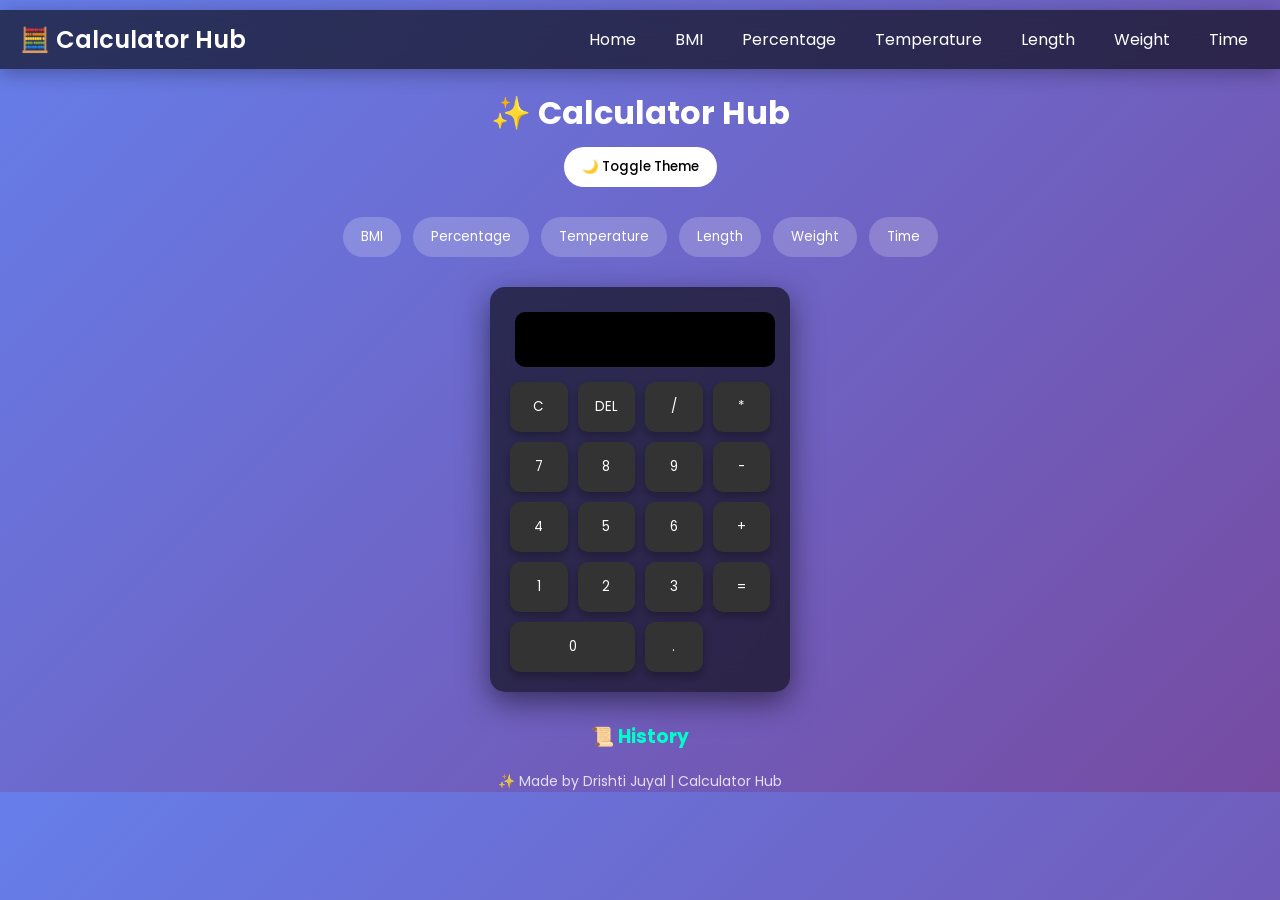
<file: index.html>
<!DOCTYPE html>
<html lang="en">
<head>
<meta charset="UTF-8">
<meta name="viewport" content="width=device-width, initial-scale=1.0">
<title>Calculator Hub</title>
<link rel="stylesheet" href="style.css">
</head>

<body>

<!-- 🌌 Stars -->
<div class="stars"></div>

<!-- 🍔 NAVBAR -->
<nav class="navbar">
  <h2>🧮 Calculator Hub</h2>

  <div class="hamburger" onclick="toggleMenu()">☰</div>

  <ul id="navLinks">
    <li><a href="index.html">Home</a></li>
    <li><a href="bmi.html">BMI</a></li>
    <li><a href="percentage.html">Percentage</a></li>
    <li><a href="temperature.html">Temperature</a></li>
    <li><a href="length.html">Length</a></li>
    <li><a href="weight.html">Weight</a></li>
    <li><a href="time.html">Time</a></li>
  </ul>
</nav>

<h1>✨ Calculator Hub</h1>

<button class="toggle-btn" onclick="toggleTheme()">🌙 Toggle Theme</button>

<!-- 🔘 QUICK ACCESS -->
<div class="container">
<a href="bmi.html"><button>BMI</button></a>
<a href="percentage.html"><button>Percentage</button></a>
<a href="temperature.html"><button>Temperature</button></a>
<a href="length.html"><button>Length</button></a>
<a href="weight.html"><button>Weight</button></a>
<a href="time.html"><button>Time</button></a>
</div>

<!-- 🧮 CALCULATOR -->
<div class="calculator">

<input type="text" id="display" disabled>

<div class="buttons">
<button onclick="clearDisplay()">C</button>
<button onclick="deleteLast()">DEL</button>
<button onclick="appendValue('/')">/</button>
<button onclick="appendValue('*')">*</button>

<button onclick="appendValue('7')">7</button>
<button onclick="appendValue('8')">8</button>
<button onclick="appendValue('9')">9</button>
<button onclick="appendValue('-')">-</button>

<button onclick="appendValue('4')">4</button>
<button onclick="appendValue('5')">5</button>
<button onclick="appendValue('6')">6</button>
<button onclick="appendValue('+')">+</button>

<button onclick="appendValue('1')">1</button>
<button onclick="appendValue('2')">2</button>
<button onclick="appendValue('3')">3</button>
<button onclick="calculate()">=</button>

<button onclick="appendValue('0')" class="zero">0</button>
<button onclick="appendValue('.')">.</button>
</div>

</div>

<!-- 📜 HISTORY -->
<div class="history">
<h3>📜 History</h3>
<ul id="historyList"></ul>
</div>

<!-- 🔊 SOUND -->
<audio id="clickSound" src="https://www.soundjay.com/buttons/button-16.mp3"></audio>

<!-- 🧾 FOOTER -->
<footer>
<p>✨ Made by Drishti Juyal | Calculator Hub</p>
</footer>

<script src="script.js"></script>

</body>
</html>
</file>
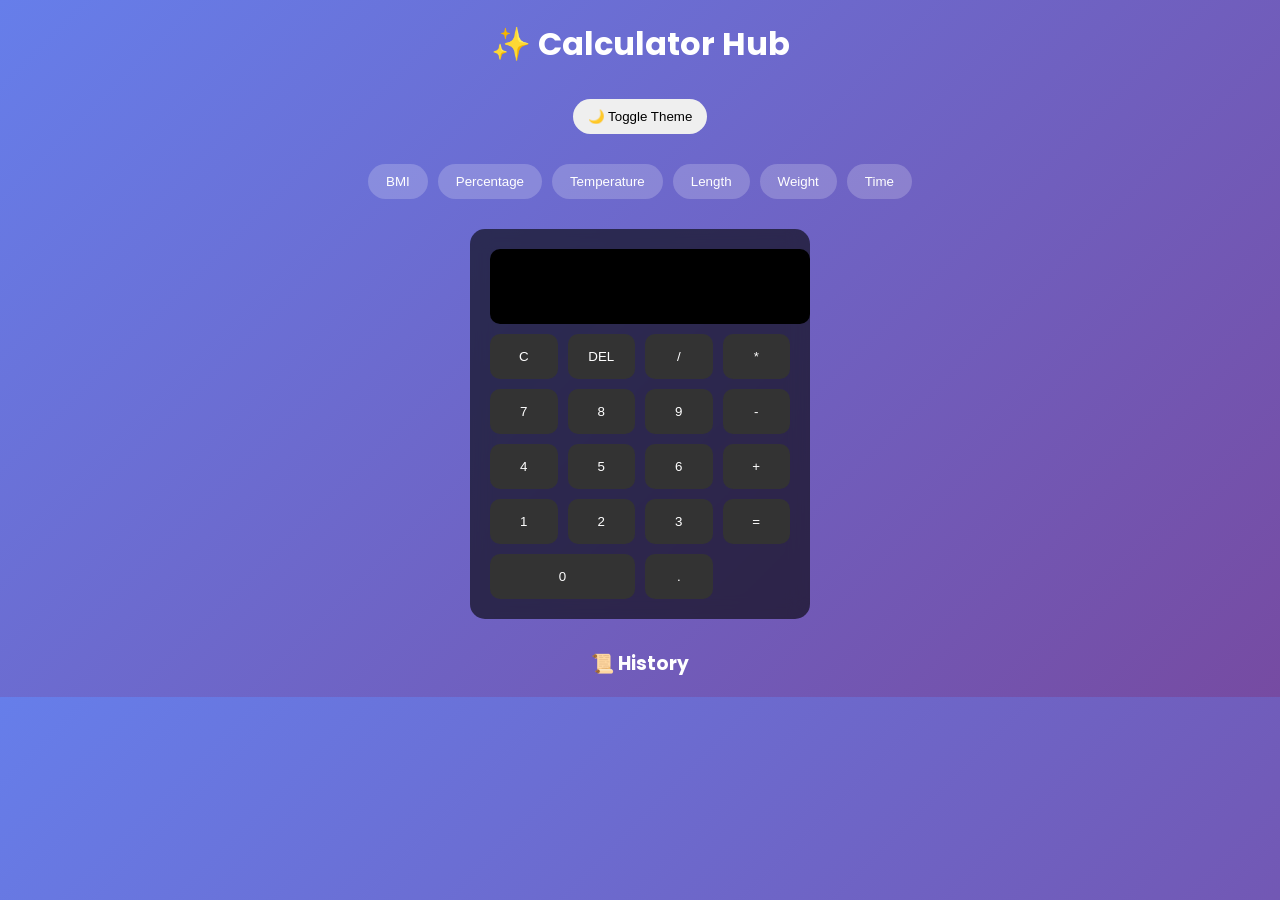
<file: basic calculator/index.html>
<!DOCTYPE html>
<html lang="en">
<head>
<meta charset="UTF-8">
<title>Calculator Hub</title>
<link rel="stylesheet" href="style.css">
</head>

<body>
<div class="stars"></div>
<h1>✨ Calculator Hub</h1>

<button class="toggle-btn" onclick="toggleTheme()">🌙 Toggle Theme</button>

<div class="container">
<a href="bmi.html"><button>BMI</button></a>
<a href="percentage.html"><button>Percentage</button></a>
<a href="temperature.html"><button>Temperature</button></a>
<a href="length.html"><button>Length</button></a>
<a href="weight.html"><button>Weight</button></a>
<a href="time.html"><button>Time</button></a>
</div>

<div class="calculator">

<input type="text" id="display" disabled>

<div class="buttons">
<button onclick="clearDisplay()">C</button>
<button onclick="deleteLast()">DEL</button>
<button onclick="appendValue('/')">/</button>
<button onclick="appendValue('*')">*</button>

<button onclick="appendValue('7')">7</button>
<button onclick="appendValue('8')">8</button>
<button onclick="appendValue('9')">9</button>
<button onclick="appendValue('-')">-</button>

<button onclick="appendValue('4')">4</button>
<button onclick="appendValue('5')">5</button>
<button onclick="appendValue('6')">6</button>
<button onclick="appendValue('+')">+</button>

<button onclick="appendValue('1')">1</button>
<button onclick="appendValue('2')">2</button>
<button onclick="appendValue('3')">3</button>
<button onclick="calculate()">=</button>

<button onclick="appendValue('0')" class="zero">0</button>
<button onclick="appendValue('.')">.</button>
</div>

</div>

<div class="history">
<h3>📜 History</h3>
<ul id="historyList"></ul>
</div>

<audio id="clickSound" src="https://www.soundjay.com/buttons/button-16.mp3"></audio>

<script src="script.js"></script>

</body>
</html>
</file>
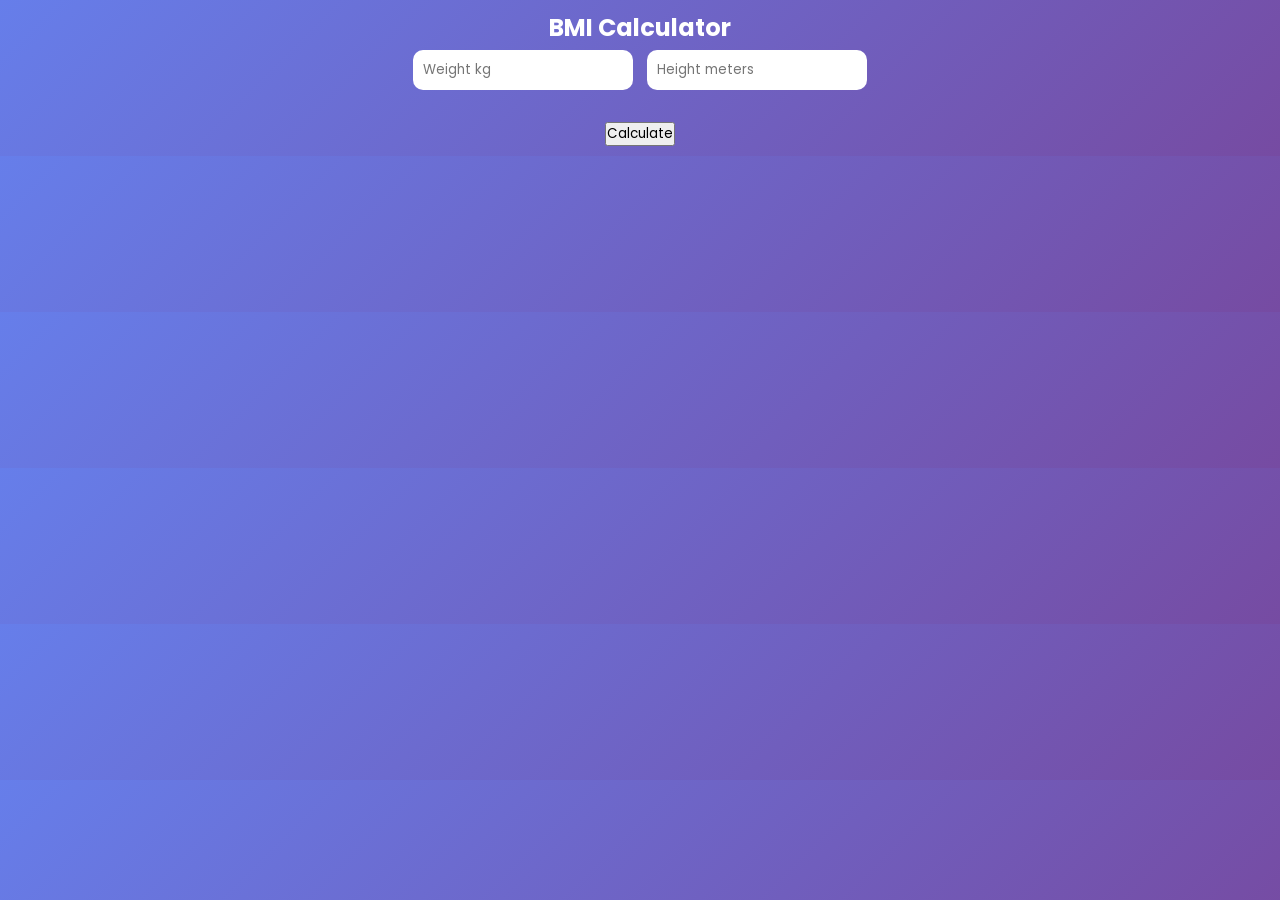
<file: bmi.html>
<!DOCTYPE html>
<html>
<head>
<title>BMI Calculator</title>
<link rel="stylesheet" href="style.css">
</head>

<body>

<h2>BMI Calculator</h2>

<input id="weight" placeholder="Weight kg">
<input id="height" placeholder="Height meters">

<br><br>

<button onclick="bmi()">Calculate</button>

<h3 id="result"></h3>

<script>

function bmi(){
let w=weight.value
let h=height.value
let b=w/(h*h)

result.innerHTML="BMI = "+b.toFixed(2)
}

</script>

</body>
</html>
</file>
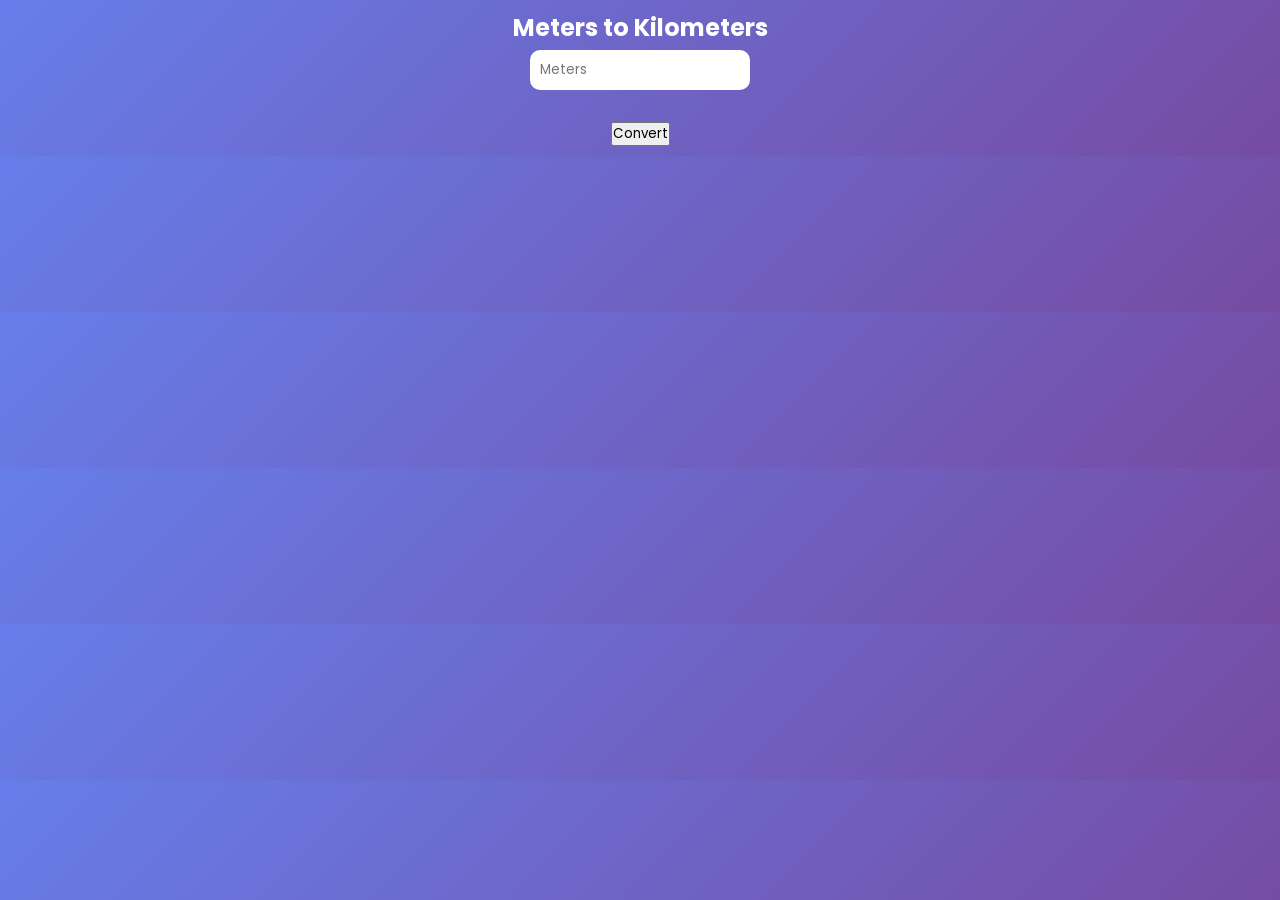
<file: length.html>
<!DOCTYPE html>
<html>
<head>
<title>Length Converter</title>
<link rel="stylesheet" href="style.css">
</head>

<body>

<h2>Meters to Kilometers</h2>

<input id="meter" placeholder="Meters">

<br><br>

<button onclick="convert()">Convert</button>

<h3 id="result"></h3>

<script>

function convert(){

let m=meter.value
let km=m/1000

result.innerHTML="Kilometers = "+km

}

</script>

</body>
</html>
</file>
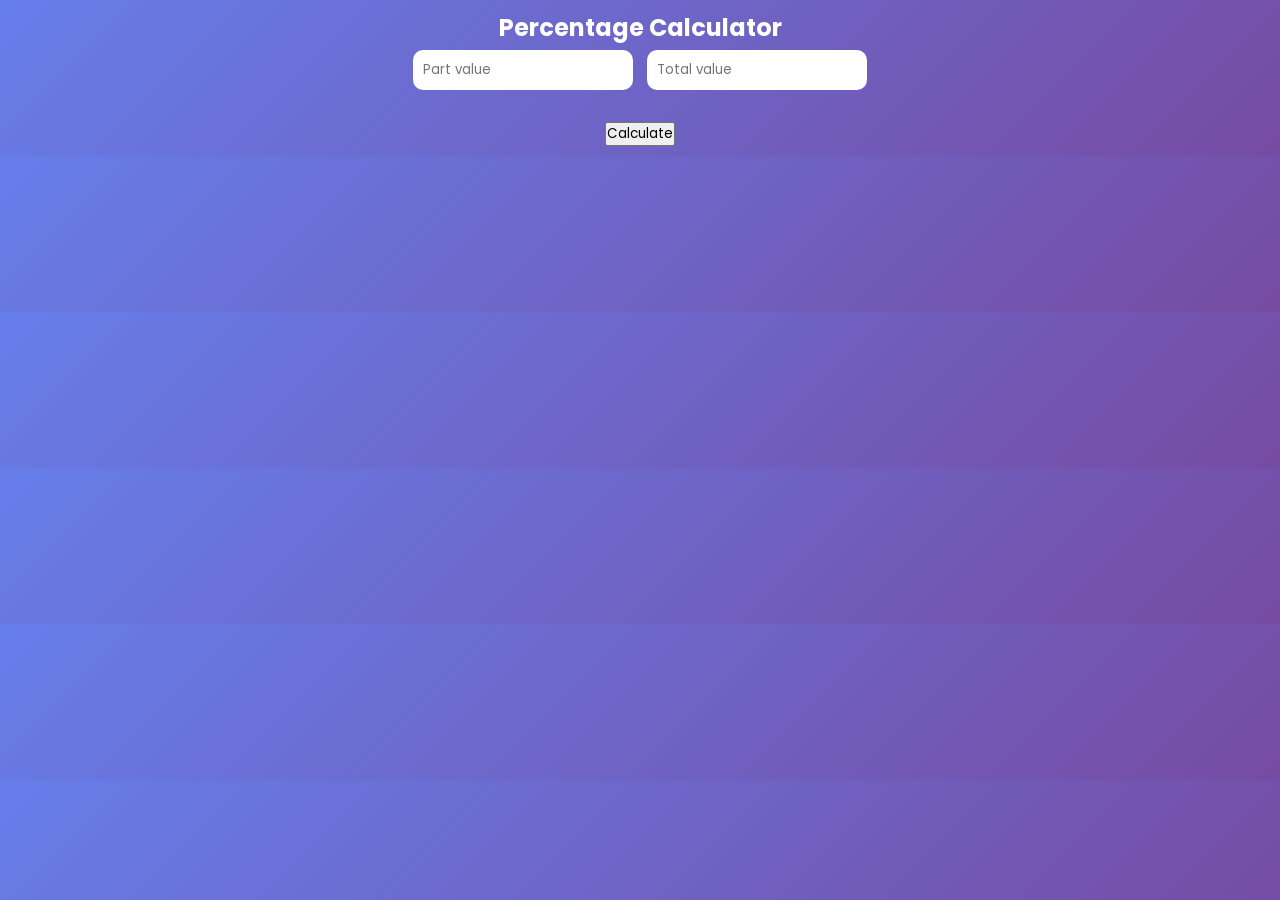
<file: percentage.html>
<!DOCTYPE html>
<html>
<head>
<title>Percentage Calculator</title>
<link rel="stylesheet" href="style.css">
</head>

<body>

<h2>Percentage Calculator</h2>

<input id="part" placeholder="Part value">
<input id="total" placeholder="Total value">

<br><br>

<button onclick="calc()">Calculate</button>

<h3 id="result"></h3>

<script>

function calc(){
let p=part.value
let t=total.value

let per=(p/t)*100

result.innerHTML="Percentage = "+per+"%"
}

</script>

</body>
</html>
</file>
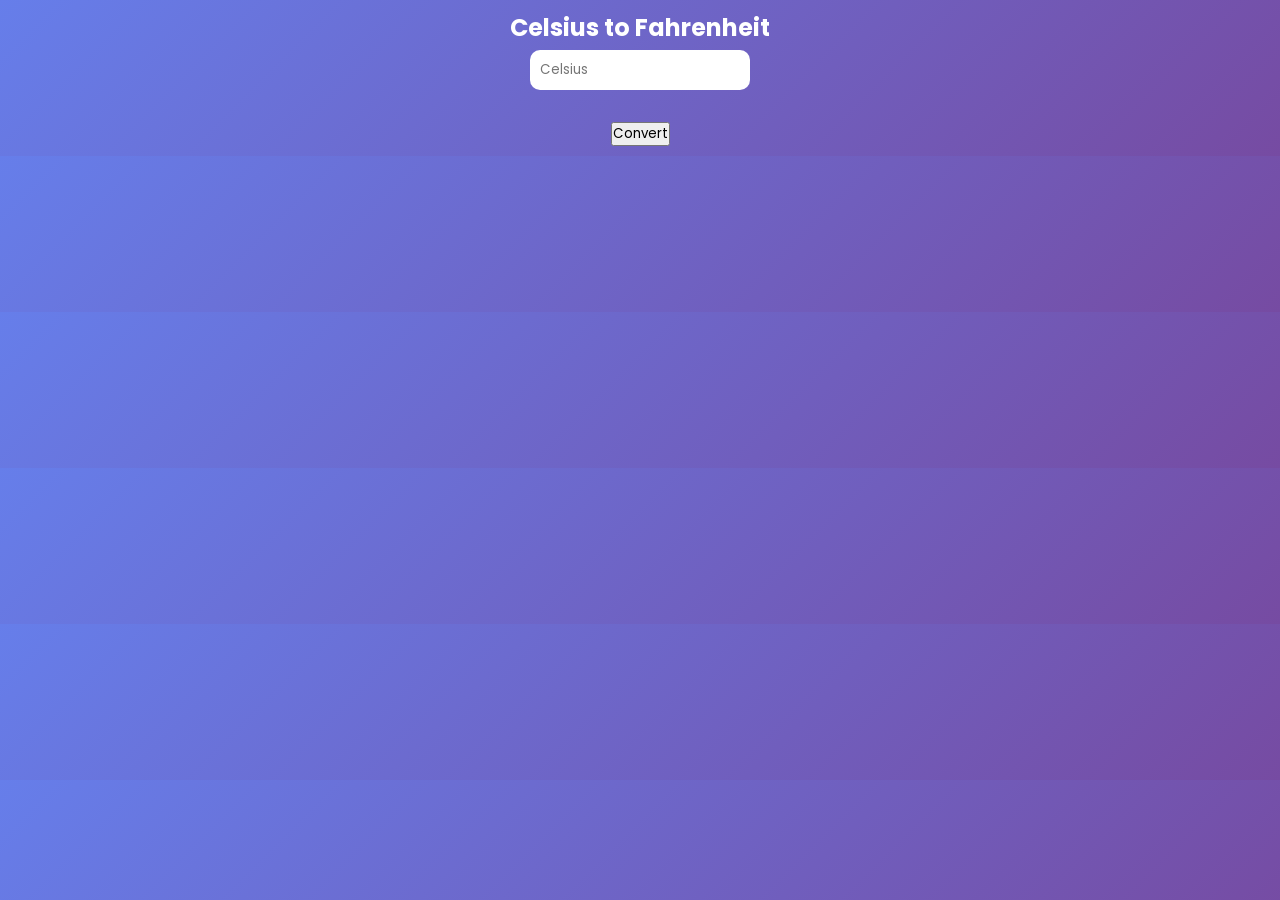
<file: temperature.html>
<!DOCTYPE html>
<html>
<head>
<title>Temperature Converter</title>
<link rel="stylesheet" href="style.css">
</head>

<body>

<h2>Celsius to Fahrenheit</h2>

<input id="temp" placeholder="Celsius">

<br><br>

<button onclick="convert()">Convert</button>

<h3 id="result"></h3>

<script>

function convert(){

let c=temp.value
let f=(c*9/5)+32

result.innerHTML="Fahrenheit = "+f

}

</script>

</body>
</html>
</file>
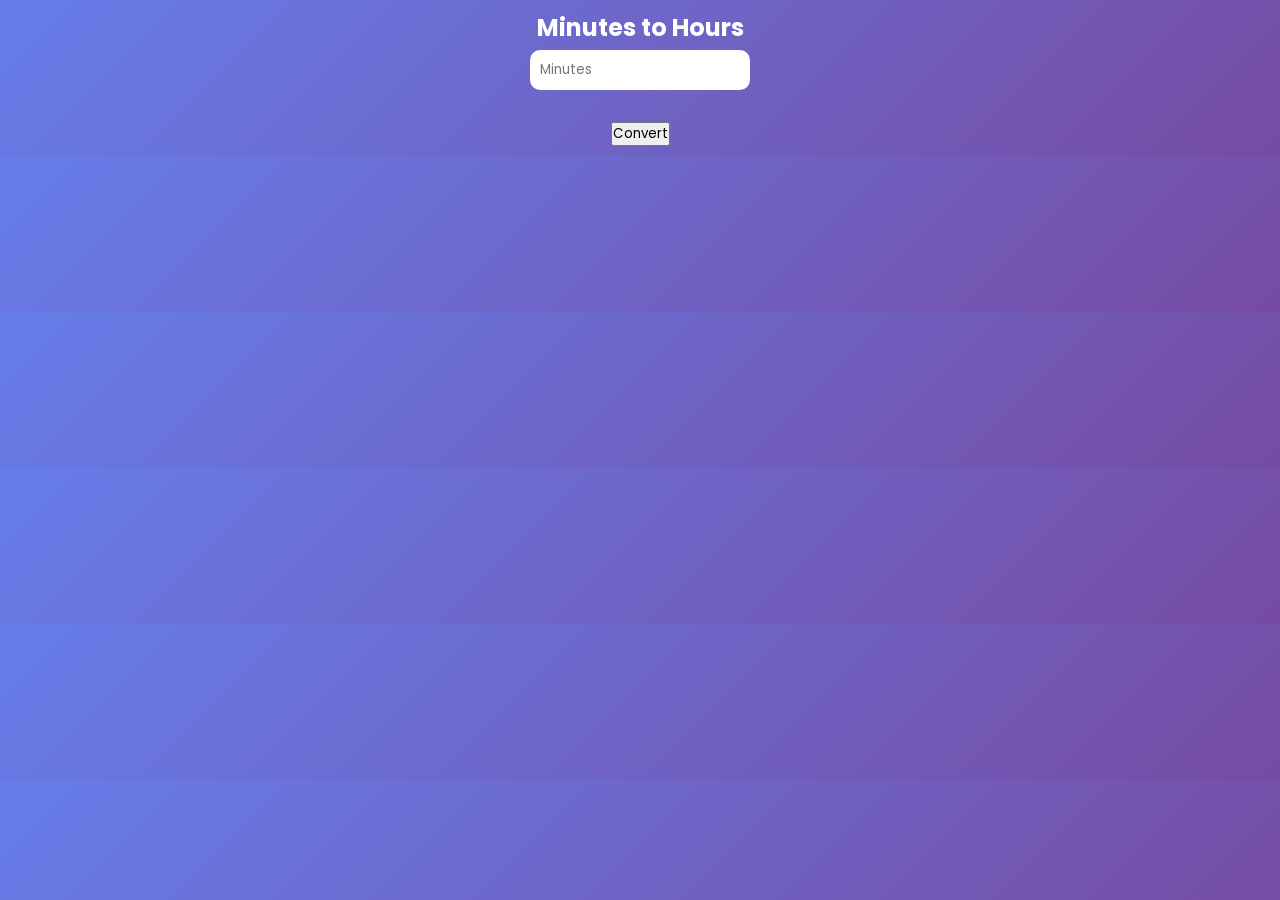
<file: time.html>
<!DOCTYPE html>
<html>
<head>
<title>Time Converter</title>
<link rel="stylesheet" href="style.css">
</head>

<body>

<h2>Minutes to Hours</h2>

<input id="min" placeholder="Minutes">

<br><br>

<button onclick="convert()">Convert</button>

<h3 id="result"></h3>

<script>

function convert(){

let m=min.value
let h=m/60

result.innerHTML="Hours = "+h

}

</script>

</body>
</html>
</file>
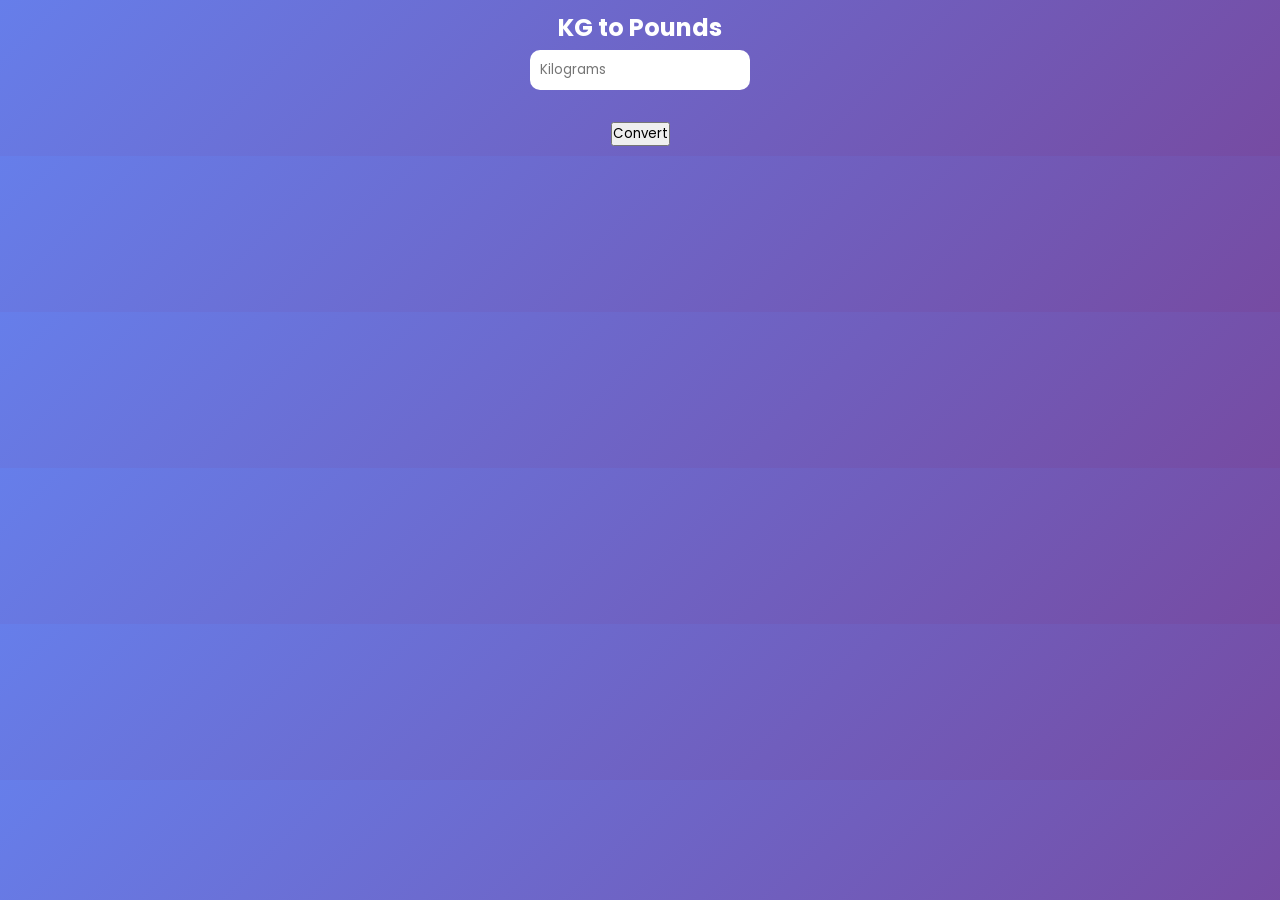
<file: weight.html>
<!DOCTYPE html>
<html>
<head>
<title>Weight Converter</title>
<link rel="stylesheet" href="style.css">
</head>

<body>

<h2>KG to Pounds</h2>

<input id="kg" placeholder="Kilograms">

<br><br>

<button onclick="convert()">Convert</button>

<h3 id="result"></h3>

<script>

function convert(){

let kgv=kg.value
let pound=kgv*2.20462

result.innerHTML="Pounds = "+pound

}

</script>

</body>
</html>
</file>
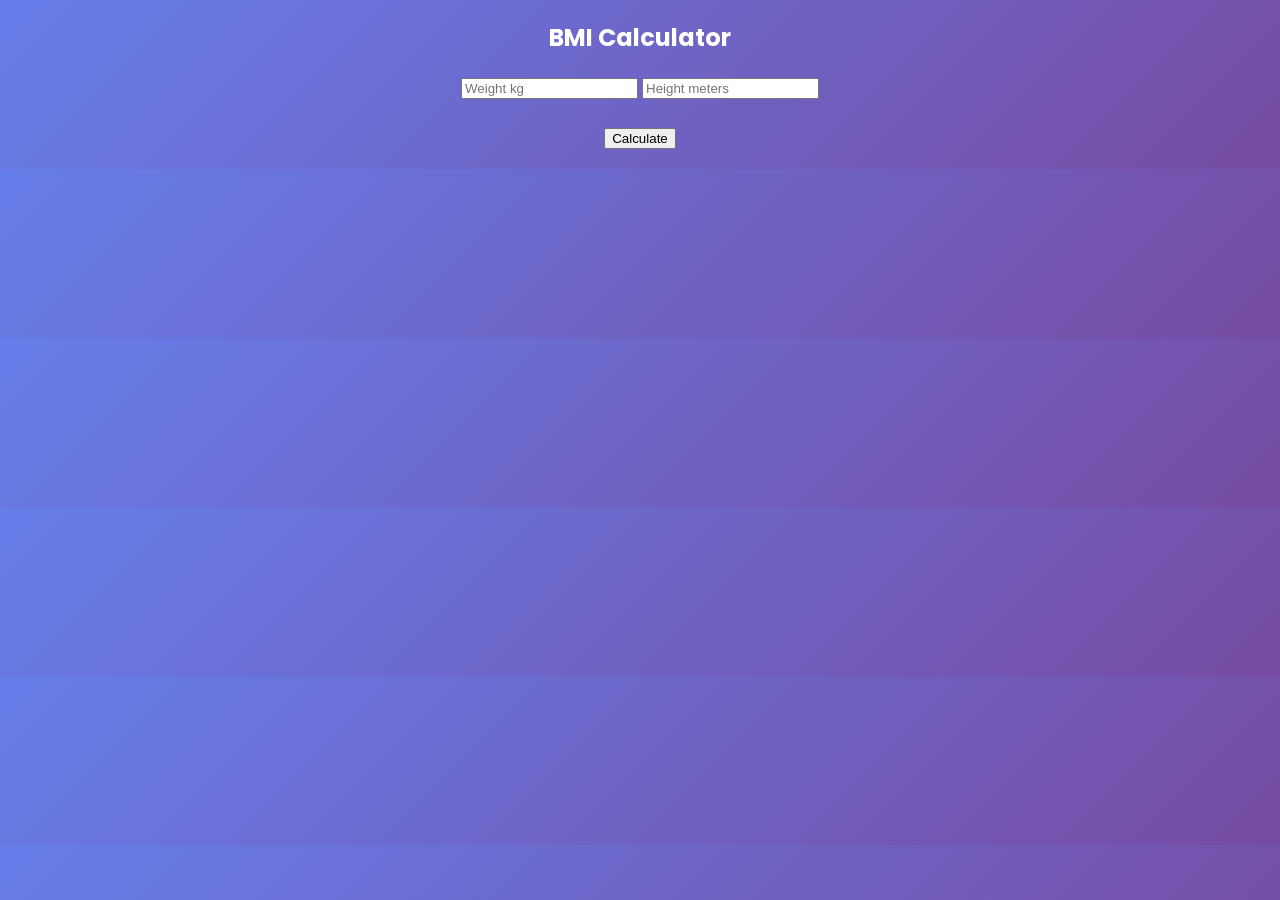
<file: basic calculator/bmi.html>
<!DOCTYPE html>
<html>
<head>
<title>BMI Calculator</title>
<link rel="stylesheet" href="style.css">
</head>

<body>

<h2>BMI Calculator</h2>

<input id="weight" placeholder="Weight kg">
<input id="height" placeholder="Height meters">

<br><br>

<button onclick="bmi()">Calculate</button>

<h3 id="result"></h3>

<script>

function bmi(){
let w=weight.value
let h=height.value
let b=w/(h*h)

result.innerHTML="BMI = "+b.toFixed(2)
}

</script>

</body>
</html>
</file>
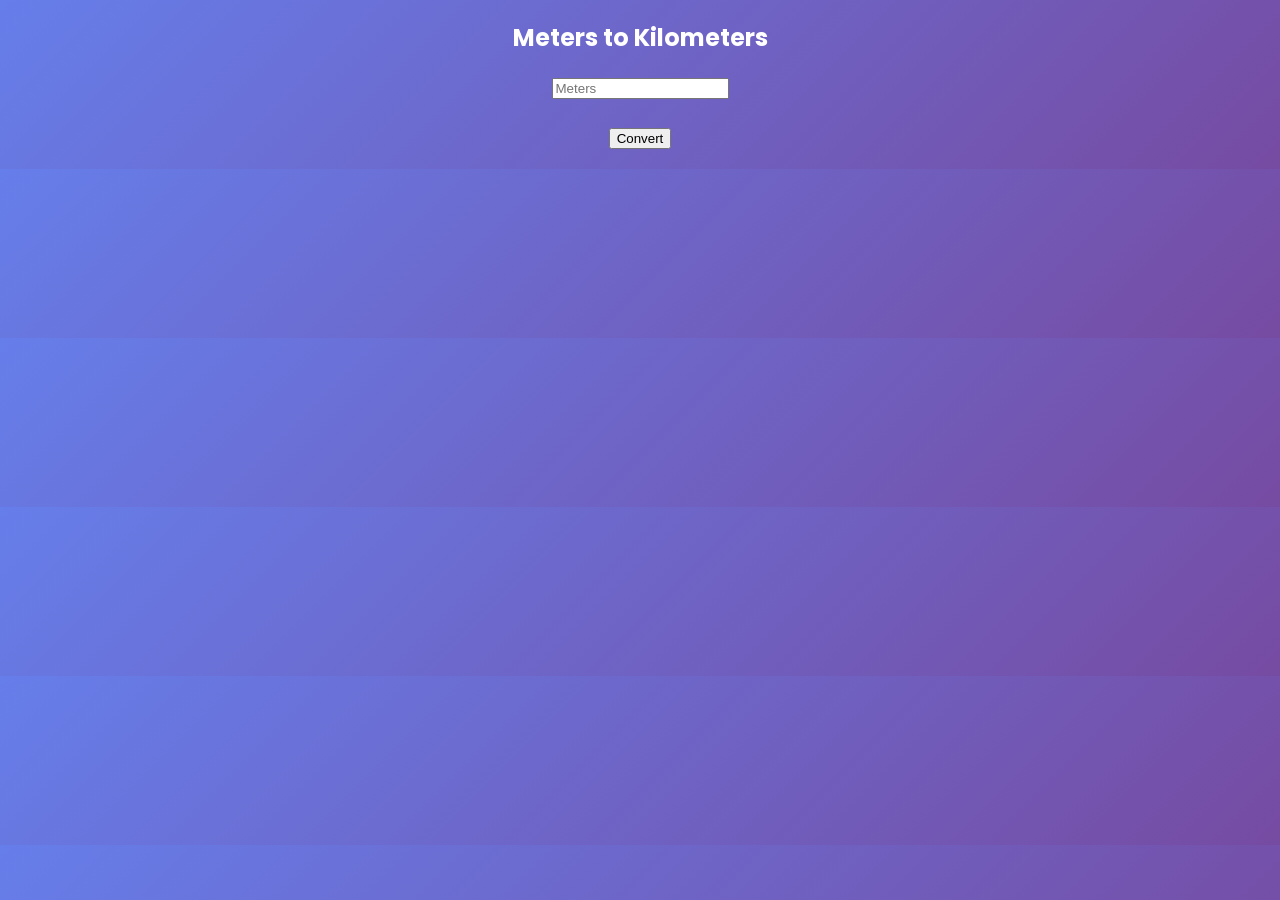
<file: basic calculator/length.html>
<!DOCTYPE html>
<html>
<head>
<title>Length Converter</title>
<link rel="stylesheet" href="style.css">
</head>

<body>

<h2>Meters to Kilometers</h2>

<input id="meter" placeholder="Meters">

<br><br>

<button onclick="convert()">Convert</button>

<h3 id="result"></h3>

<script>

function convert(){

let m=meter.value
let km=m/1000

result.innerHTML="Kilometers = "+km

}

</script>

</body>
</html>
</file>
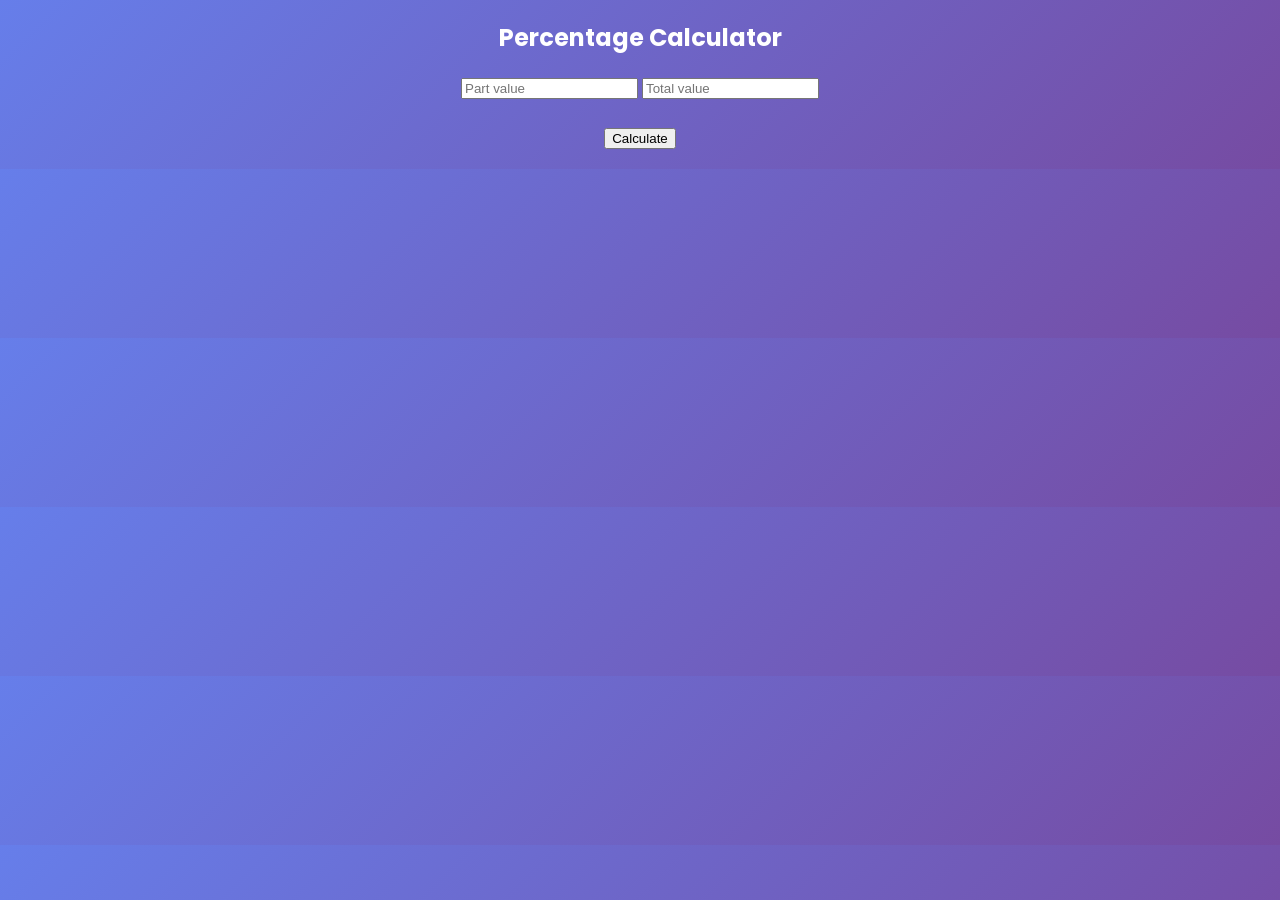
<file: basic calculator/percentage.html>
<!DOCTYPE html>
<html>
<head>
<title>Percentage Calculator</title>
<link rel="stylesheet" href="style.css">
</head>

<body>

<h2>Percentage Calculator</h2>

<input id="part" placeholder="Part value">
<input id="total" placeholder="Total value">

<br><br>

<button onclick="calc()">Calculate</button>

<h3 id="result"></h3>

<script>

function calc(){
let p=part.value
let t=total.value

let per=(p/t)*100

result.innerHTML="Percentage = "+per+"%"
}

</script>

</body>
</html>
</file>
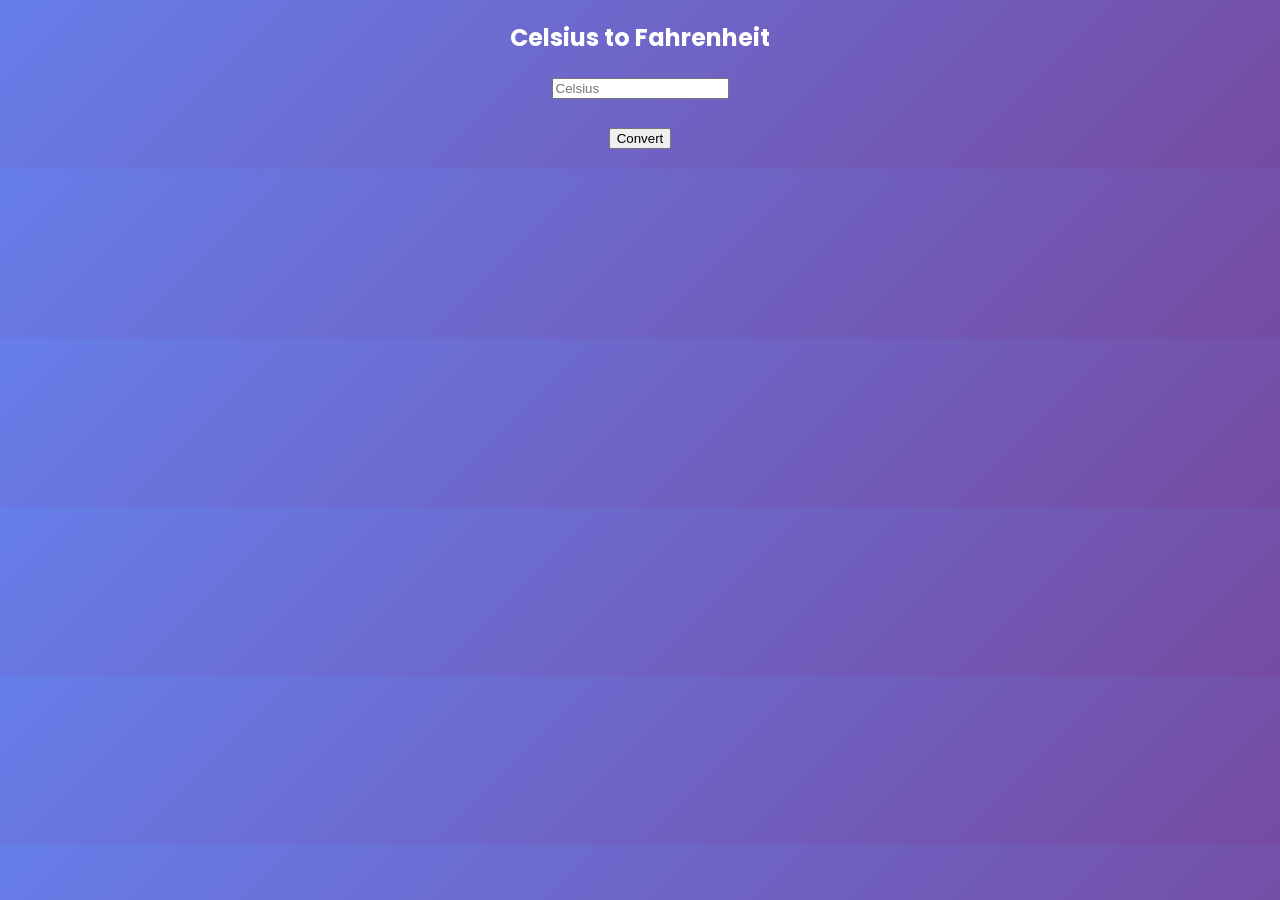
<file: basic calculator/temperature.html>
<!DOCTYPE html>
<html>
<head>
<title>Temperature Converter</title>
<link rel="stylesheet" href="style.css">
</head>

<body>

<h2>Celsius to Fahrenheit</h2>

<input id="temp" placeholder="Celsius">

<br><br>

<button onclick="convert()">Convert</button>

<h3 id="result"></h3>

<script>

function convert(){

let c=temp.value
let f=(c*9/5)+32

result.innerHTML="Fahrenheit = "+f

}

</script>

</body>
</html>
</file>
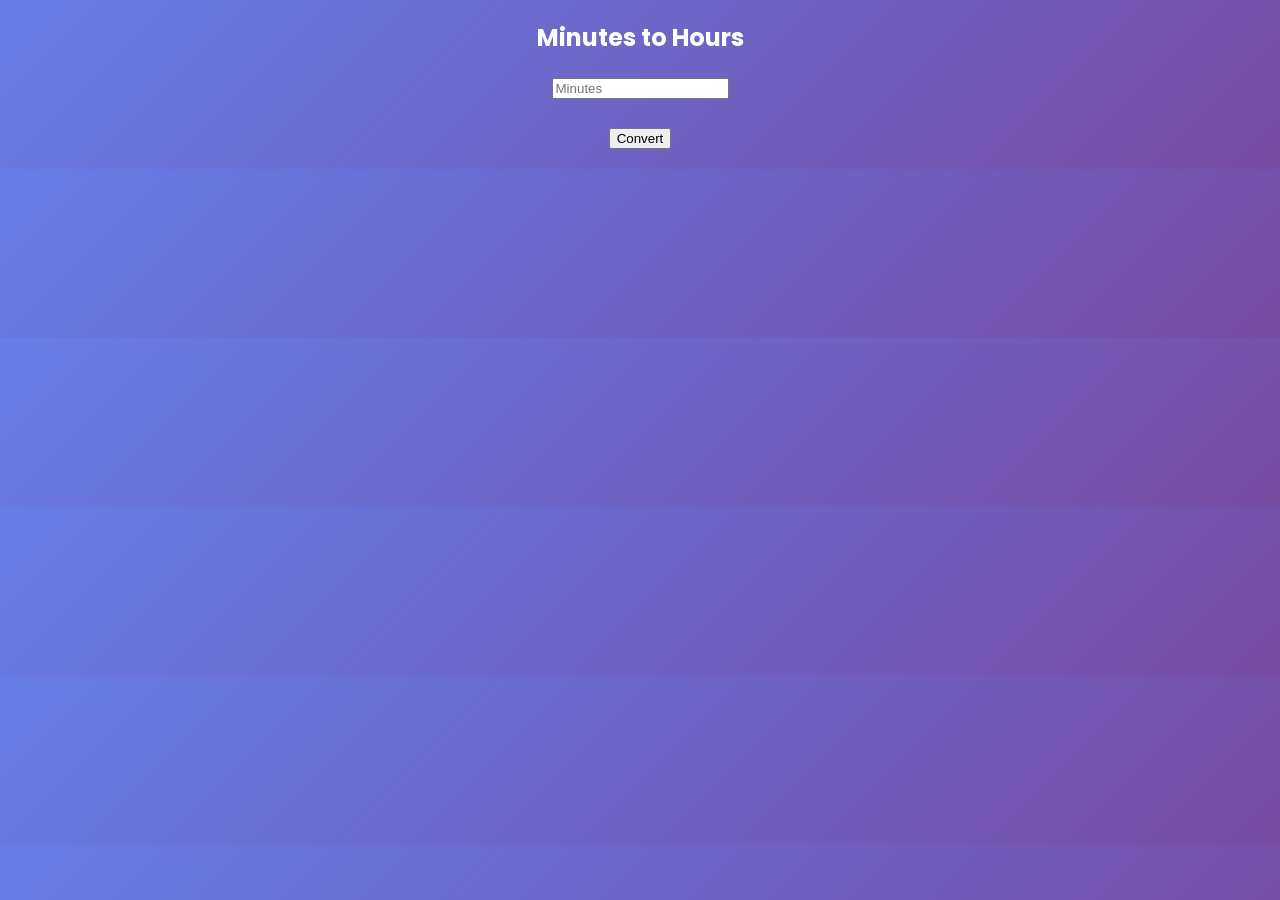
<file: basic calculator/time.html>
<!DOCTYPE html>
<html>
<head>
<title>Time Converter</title>
<link rel="stylesheet" href="style.css">
</head>

<body>

<h2>Minutes to Hours</h2>

<input id="min" placeholder="Minutes">

<br><br>

<button onclick="convert()">Convert</button>

<h3 id="result"></h3>

<script>

function convert(){

let m=min.value
let h=m/60

result.innerHTML="Hours = "+h

}

</script>

</body>
</html>
</file>
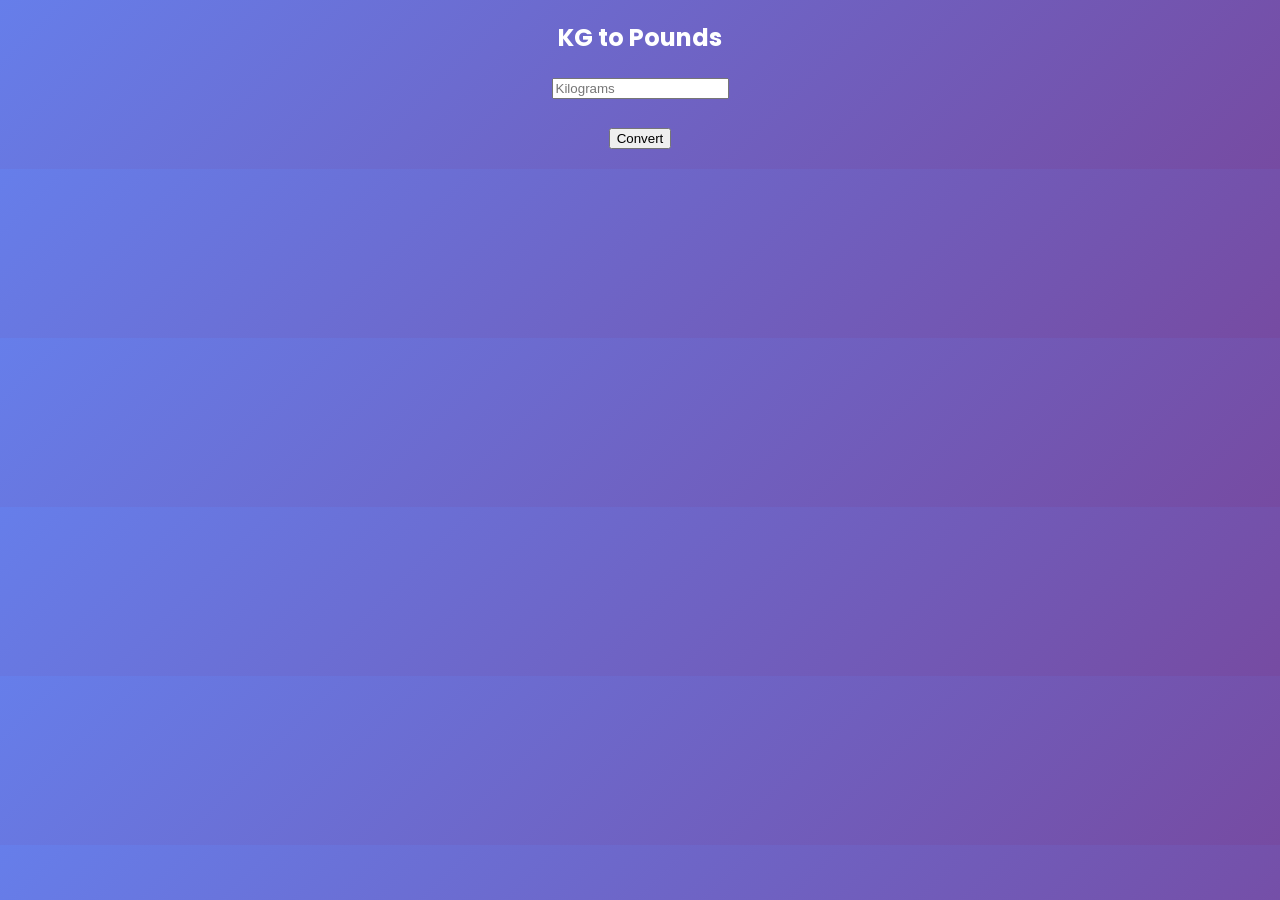
<file: basic calculator/weight.html>
<!DOCTYPE html>
<html>
<head>
<title>Weight Converter</title>
<link rel="stylesheet" href="style.css">
</head>

<body>

<h2>KG to Pounds</h2>

<input id="kg" placeholder="Kilograms">

<br><br>

<button onclick="convert()">Convert</button>

<h3 id="result"></h3>

<script>

function convert(){

let kgv=kg.value
let pound=kgv*2.20462

result.innerHTML="Pounds = "+pound

}

</script>

</body>
</html>
</file>
<file: style.css>
@import url('https://fonts.googleapis.com/css2?family=Poppins:wght@300;400;600&display=swap');

*{
    margin:0;
    padding:0;
    box-sizing:border-box;
    font-family:'Poppins',sans-serif;
    transition: all 0.3s ease;
}

body{
    background: linear-gradient(135deg,#667eea,#764ba2);
    text-align:center;
    color:white;
    padding-top:10px;
}

/* 🌙 DARK MODE */
.dark{
    background: linear-gradient(135deg,#1e1e2f,#121212);
}

/* 🌌 STARS */
.stars{
    position: fixed;
    width: 100%;
    height: 100%;
    top:0;
    left:0;
    pointer-events:none;
    display:none;
}

.dark .stars{
    display:block;
}

.stars::after{
    content:"";
    position:absolute;
    width:2px;
    height:2px;
    background:white;
    box-shadow:
        10vw 20vh white,
        30vw 40vh white,
        50vw 10vh white,
        70vw 60vh white,
        90vw 30vh white,
        20vw 80vh white,
        80vw 90vh white;
    animation: blink 1.5s infinite alternate;
}

@keyframes blink{
    0%{ opacity:0.3; }
    100%{ opacity:1; }
}

/* 🍔 NAVBAR */
.navbar{
    display:flex;
    justify-content:space-between;
    align-items:center;
    padding:12px 20px;
    background:rgba(0,0,0,0.6);
    backdrop-filter:blur(12px);
    position:sticky;
    top:0;
    z-index:1000;
    box-shadow:0 4px 20px rgba(0,0,0,0.3);
}

.navbar h2{
    font-weight:600;
}

/* NAV LINKS */
.navbar ul{
    list-style:none;
    display:flex;
    gap:15px;
}

.navbar a{
    text-decoration:none;
    color:white;
    padding:6px 12px;
    border-radius:10px;
    position:relative;
}

/* Hover underline animation */
.navbar a::after{
    content:"";
    position:absolute;
    left:0;
    bottom:0;
    width:0%;
    height:2px;
    background:#00ffcc;
    transition:0.3s;
}

.navbar a:hover::after{
    width:100%;
}

.navbar a:hover{
    color:#00ffcc;
}

/* 🍔 HAMBURGER */
.hamburger{
    display:none;
    font-size:28px;
    cursor:pointer;
    transition:0.3s;
}

/* Rotate animation */
.hamburger.active{
    transform:rotate(90deg);
}

/* 📱 MOBILE NAV */
@media(max-width:768px){

    .hamburger{
        display:block;
    }

    .navbar ul{
        position:absolute;
        top:60px;
        right:0;
        background:rgba(0,0,0,0.95);
        width:220px;
        flex-direction:column;
        text-align:center;
        padding:15px 0;
        border-radius:12px;

        opacity:0;
        transform:translateY(-10px);
        pointer-events:none;
    }

    .navbar ul.show{
        opacity:1;
        transform:translateY(0);
        pointer-events:auto;
    }

    .navbar ul li{
        margin:12px 0;
    }
}

/* ✨ HEADING */
h1{
    margin-top:20px;
    animation: glow 2s infinite alternate;
}

@keyframes glow{
    from{ text-shadow: 0 0 10px #fff; }
    to{ text-shadow: 0 0 25px #00ffcc; }
}

/* 🌙 TOGGLE BUTTON */
.toggle-btn{
    margin:10px;
    padding:10px 18px;
    border:none;
    border-radius:20px;
    cursor:pointer;
    background:white;
    color:black;
    font-weight:500;
}

.toggle-btn:hover{
    background:#00ffcc;
}

/* 🔘 NAV BUTTONS */
.container{
    display:flex;
    flex-wrap:wrap;
    justify-content:center;
    gap:12px;
    margin:20px;
}

.container button{
    padding:10px 18px;
    border-radius:20px;
    border:none;
    cursor:pointer;
    background:rgba(255,255,255,0.2);
    color:white;
}

.container button:hover{
    background:white;
    color:black;
    transform:scale(1.05);
    box-shadow:0 0 10px white;
}

/* 🧮 CALCULATOR */
.calculator{
    width:300px;
    margin:30px auto;
    padding:20px;
    border-radius:15px;
    background:rgba(0,0,0,0.6);
    backdrop-filter:blur(12px);
    box-shadow: 0 10px 30px rgba(0,0,0,0.5);
}

/* DISPLAY */
#display{
    width:100%;
    height:55px;
    font-size:22px;
    text-align:right;
    padding:10px;
    border:none;
    border-radius:10px;
    background:black;
    color:#00ffcc;
}

/* BUTTON GRID */
.buttons{
    display:grid;
    grid-template-columns:repeat(4,1fr);
    gap:10px;
    margin-top:10px;
}

/* BUTTON STYLE */
.buttons button{
    padding:15px;
    border:none;
    border-radius:10px;
    background:#333;
    color:white;
    cursor:pointer;
    box-shadow:0 4px 10px rgba(0,0,0,0.3);
}

.buttons button:hover{
    background:#00ffcc;
    color:black;
    transform:scale(1.05);
    box-shadow:0 0 15px #00ffcc;
}

.buttons button:active{
    transform:scale(0.95);
}

.zero{
    grid-column:span 2;
}

/* 📜 HISTORY */
.history{
    margin-top:20px;
}

.history li{
    background:rgba(255,255,255,0.2);
    margin:5px auto;
    padding:6px;
    width:220px;
    border-radius:10px;
}

/* 🔤 INPUT */
input{
    padding:10px;
    border-radius:10px;
    border:none;
    margin:5px;
    width:220px;
    outline:none;
}

/* RESULT */
h3{
    color:#00ffcc;
    margin-top:10px;
}

/* 📱 RESPONSIVE FIX */
@media(max-width:400px){
    .calculator{
        width:90%;
    }
}

/* 🧾 FOOTER */
footer{
    margin-top:20px;
    font-size:14px;
    opacity:0.8;
}
</file>
<file: basic calculator/style.css>
@import url('https://fonts.googleapis.com/css2?family=Poppins:wght@300;400;600&display=swap');

body{
    font-family:'Poppins',sans-serif;
    background: linear-gradient(135deg,#667eea,#764ba2);
    text-align:center;
    margin:0;
    color:white;
    transition:0.3s;
}

.dark{
    background: linear-gradient(135deg,#1e1e2f,#121212);
}

h1{
    margin-top:20px;
}

/* Toggle Button */
.toggle-btn{
    margin:10px;
    padding:10px 15px;
    border:none;
    border-radius:20px;
    cursor:pointer;
}

/* Navigation Buttons */
.container{
    display:flex;
    flex-wrap:wrap;
    justify-content:center;
    gap:10px;
    margin:20px;
}

.container button{
    padding:10px 18px;
    border-radius:20px;
    border:none;
    cursor:pointer;
    background:rgba(255,255,255,0.2);
    color:white;
}

.container button:hover{
    background:white;
    color:black;
}

/* Calculator */
.calculator{
    width:300px;
    margin:30px auto;
    padding:20px;
    border-radius:15px;
    background:rgba(0,0,0,0.6);
    backdrop-filter:blur(10px);
}

/* Display */
#display{
    width:100%;
    height:55px;
    font-size:22px;
    text-align:right;
    padding:10px;
    border:none;
    border-radius:10px;
    background:black;
    color:#00ffcc;
}

/* Buttons */
.buttons{
    display:grid;
    grid-template-columns:repeat(4,1fr);
    gap:10px;
    margin-top:10px;
}

.buttons button{
    padding:15px;
    border:none;
    border-radius:10px;
    background:#333;
    color:white;
    cursor:pointer;
}

.buttons button:hover{
    background:#00ffcc;
    color:black;
    transform:scale(1.05);
}

.zero{
    grid-column:span 2;
}

/* History */
.history{
    margin-top:20px;
}

.history ul{
    list-style:none;
    padding:0;
}

.history li{
    background:rgba(255,255,255,0.2);
    margin:5px auto;
    padding:5px;
    width:200px;
    border-radius:10px;
}
/* Stars container */
.stars{
    position: fixed;
    width: 100%;
    height: 100%;
    top:0;
    left:0;
    pointer-events:none;
    display:none;
}

/* Show stars only in dark mode */
.dark .stars{
    display:block;
}

/* Create stars using box-shadow */
.stars::after{
    content:"";
    position:absolute;
    width:2px;
    height:2px;
    background:white;
    box-shadow:
        50px 100px white,
        200px 150px white,
        300px 80px white,
        400px 200px white,
        600px 120px white,
        800px 300px white,
        1000px 50px white,
        1200px 180px white,
        1400px 90px white,
        1600px 250px white;
    
    animation: blink 2s infinite alternate;
}

/* Blinking animation */
@keyframes blink{
    0%{ opacity:0.3; }
    100%{ opacity:1; }
}
</file>
